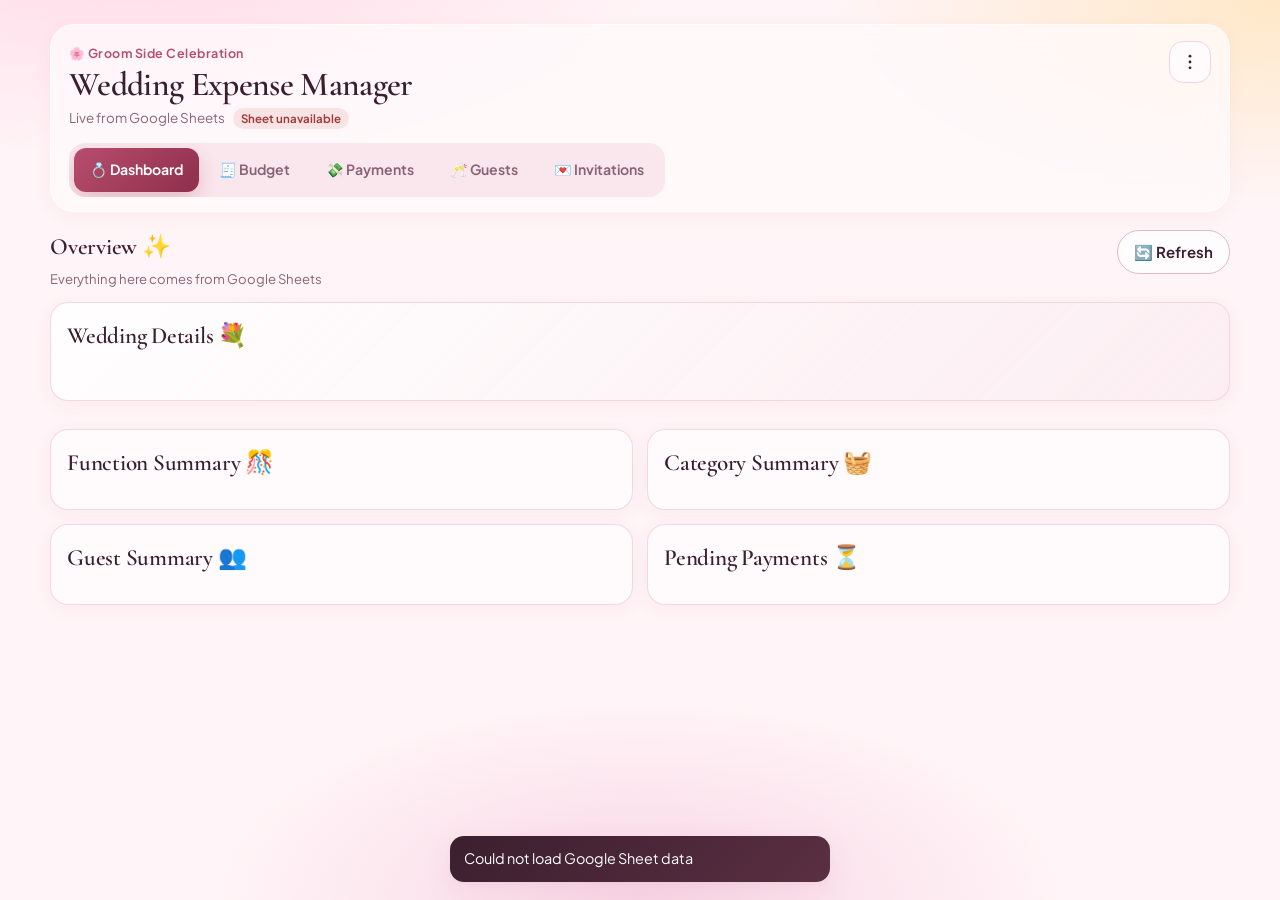
<file: index.html>
<!DOCTYPE html>
<html lang="en">
<head>
  <meta charset="UTF-8">
  <meta name="viewport" content="width=device-width, initial-scale=1">
  <meta name="color-scheme" content="light">
  <meta name="theme-color" content="#fff4f7">
  <title>Wedding Expense Manager</title>
  <link rel="preconnect" href="https://fonts.googleapis.com">
  <link rel="preconnect" href="https://fonts.gstatic.com" crossorigin>
  <link href="https://fonts.googleapis.com/css2?family=Cormorant+Garamond:wght@500;600;700&family=Plus+Jakarta+Sans:wght@400;500;600;700&display=swap" rel="stylesheet">
  <link rel="icon" href="data:image/svg+xml,%3Csvg xmlns='http://www.w3.org/2000/svg' viewBox='0 0 32 32'%3E%3Crect fill='%23b84d6d' width='32' height='32' rx='8'/%3E%3Cpath d='M16 7c2.8 3.2 7 6.4 7 11a7 7 0 1 1-14 0c0-4.6 4.2-7.8 7-11z' fill='%23fff4f7'/%3E%3C/svg%3E">
  <link rel="stylesheet" href="style.css">
</head>
<body>
  <div class="petal-field" aria-hidden="true">
    <span class="petal"></span>
    <span class="petal"></span>
    <span class="petal"></span>
    <span class="petal"></span>
    <span class="petal"></span>
    <span class="petal"></span>
    <span class="petal"></span>
    <span class="petal"></span>
  </div>

  <div class="app" id="app">
    <header class="header">
      <div class="header-top">
        <div class="brand">
          <div class="brand-mark">🌸 Groom Side Celebration</div>
          <h1>Wedding Expense Manager</h1>
          <p class="subtitle">Live from Google Sheets <span id="sync-status" class="sync-status">Loading…</span></p>
        </div>
        <div class="settings">
          <button type="button" class="icon-btn" id="settings-btn" aria-label="Settings" aria-haspopup="menu" aria-expanded="false" aria-controls="settings-menu">
            <svg viewBox="0 0 24 24" width="20" height="20" aria-hidden="true">
              <circle cx="12" cy="5" r="1.7" fill="currentColor"></circle>
              <circle cx="12" cy="12" r="1.7" fill="currentColor"></circle>
              <circle cx="12" cy="19" r="1.7" fill="currentColor"></circle>
            </svg>
          </button>
          <div id="settings-menu" class="menu" role="menu" hidden>
            <button type="button" role="menuitem" data-action="export">📤 Export Data</button>
            <button type="button" role="menuitem" data-action="import">📥 Import Data</button>
            <button type="button" role="menuitem" data-action="configure-sync">🔗 Sheet API URL</button>
            <button type="button" role="menuitem" data-action="sync">🔄 Refresh from Sheet</button>
            <button type="button" role="menuitem" class="danger" data-action="clear">🗑️ Clear All Data</button>
          </div>
          <input type="file" id="import-file" accept="application/json,.json" hidden>
        </div>
      </div>
      <nav class="tabs" role="tablist" aria-label="Sections">
        <button type="button" class="tab is-active" role="tab" id="tab-dashboard" data-tab="dashboard" aria-selected="true" aria-controls="panel-dashboard">💍 Dashboard</button>
        <button type="button" class="tab" role="tab" id="tab-budget" data-tab="budget" aria-selected="false" aria-controls="panel-budget">🧾 Budget</button>
        <button type="button" class="tab" role="tab" id="tab-payments" data-tab="payments" aria-selected="false" aria-controls="panel-payments">💸 Payments</button>
        <button type="button" class="tab" role="tab" id="tab-guests" data-tab="guests" aria-selected="false" aria-controls="panel-guests">🥂 Guests</button>
        <button type="button" class="tab" role="tab" id="tab-invitations" data-tab="invitations" aria-selected="false" aria-controls="panel-invitations">💌 Invitations</button>
      </nav>
    </header>

    <div id="page-loader" class="page-loader" aria-hidden="true">
      <div class="skeleton"></div>
      <div class="skeleton"></div>
      <div class="skeleton"></div>
    </div>

    <main class="main">
      <section id="panel-dashboard" class="panel" data-panel="dashboard" role="tabpanel" aria-labelledby="tab-dashboard">
        <div class="panel-head">
          <div>
            <h2>Overview ✨</h2>
            <p class="hint" id="dashboard-meta">Everything here comes from Google Sheets</p>
          </div>
          <button type="button" class="btn btn-ghost" data-action="sync" title="Pull latest data from Google Sheets">🔄 Refresh</button>
        </div>

        <section class="block details-block" aria-labelledby="wedding-details-title">
          <h3 id="wedding-details-title">Wedding Details 💐</h3>
          <dl class="details" id="wedding-details"></dl>
        </section>

        <div id="stat-grid" class="stats"></div>

        <div id="dashboard-insights" class="dashboard-insights"></div>

        <div class="summary-grid">
          <section class="block" aria-labelledby="function-summary-title">
            <h3 id="function-summary-title">Function Summary 🎊</h3>
            <div id="function-summary"></div>
          </section>
          <section class="block" aria-labelledby="category-summary-title">
            <h3 id="category-summary-title">Category Summary 🧺</h3>
            <div id="category-summary"></div>
          </section>
        </div>

        <div class="summary-grid">
          <section class="block" aria-labelledby="guest-summary-title">
            <h3 id="guest-summary-title">Guest Summary 👥</h3>
            <div id="guest-summary"></div>
          </section>
          <section class="block" aria-labelledby="pending-title">
            <div class="block-head">
              <h3 id="pending-title">Pending Payments ⏳</h3>
              <button type="button" class="text-btn" id="view-pending" hidden>View all</button>
            </div>
            <div id="pending-list"></div>
          </section>
        </div>
      </section>

      <section id="panel-budget" class="panel" data-panel="budget" role="tabpanel" aria-labelledby="tab-budget" hidden>
        <div class="panel-head">
          <div>
            <h2>Budget &amp; Bookings 🧾</h2>
            <p class="hint">Remaining = booking value − payments. Advance creates a Payment row; Payments are the source of truth for paid amounts.</p>
          </div>
          <button type="button" class="btn btn-primary" data-action="add-expense">➕ Add Expense</button>
        </div>

        <div class="toolbar">
          <label class="field grow">
            <span>Search</span>
            <input type="search" id="budget-search" placeholder="Expense, vendor, category, function, remark" autocomplete="off">
          </label>
          <label class="field">
            <span>Function</span>
            <select id="budget-function"></select>
          </label>
          <label class="field">
            <span>Category</span>
            <select id="budget-category"></select>
          </label>
          <label class="field">
            <span>Status</span>
            <select id="budget-status">
              <option value="">All statuses</option>
              <option value="not-booked">Not Booked</option>
              <option value="advance">Advance Paid</option>
              <option value="paid">Fully Paid</option>
            </select>
          </label>
          <button type="button" class="text-btn" id="budget-clear">Clear Filters</button>
        </div>
        <p class="meta" id="budget-meta"></p>

        <div class="table-scroll" id="budget-table-wrap">
          <table class="data-table">
            <thead>
              <tr>
                <th>Expense</th>
                <th>Vendor</th>
                <th>Category</th>
                <th>Function</th>
                <th class="num">Booking Value</th>
                <th class="num">Advance Paid</th>
                <th class="num">Remaining</th>
                <th>Status</th>
                <th>Remark</th>
                <th class="actions-col">Actions</th>
              </tr>
            </thead>
            <tbody id="budget-body"></tbody>
          </table>
        </div>
        <div id="budget-cards" class="card-list"></div>
        <div id="budget-empty" class="empty" hidden></div>
      </section>

      <section id="panel-payments" class="panel" data-panel="payments" role="tabpanel" aria-labelledby="tab-payments" hidden>
        <div class="panel-head">
          <div>
            <h2>Payments 💸</h2>
            <p class="hint">Each payment is its own sheet row. Advances on expenses are already included in totals.</p>
          </div>
          <button type="button" class="btn btn-primary" data-action="add-payment">➕ Add Payment</button>
        </div>

        <div class="toolbar">
          <label class="field grow">
            <span>Search</span>
            <input type="search" id="payment-search" placeholder="Expense, vendor, reference, notes" autocomplete="off">
          </label>
          <label class="field">
            <span>Function</span>
            <select id="payment-function"></select>
          </label>
          <label class="field">
            <span>Category</span>
            <select id="payment-category"></select>
          </label>
          <button type="button" class="text-btn" id="payment-clear">Clear Filters</button>
        </div>
        <p class="meta" id="payment-meta"></p>

        <div class="table-scroll" id="payment-table-wrap">
          <table class="data-table">
            <thead>
              <tr>
                <th>Date</th>
                <th>Expense</th>
                <th>Function</th>
                <th>Vendor / Person</th>
                <th class="num">Amount</th>
                <th>Payment Mode</th>
                <th>Reference</th>
                <th>Notes</th>
                <th class="actions-col">Actions</th>
              </tr>
            </thead>
            <tbody id="payment-body"></tbody>
          </table>
        </div>
        <div id="payment-cards" class="card-list"></div>
        <div id="payment-empty" class="empty" hidden></div>
      </section>

      <section id="panel-guests" class="panel" data-panel="guests" role="tabpanel" aria-labelledby="tab-guests" hidden>
        <div class="panel-head">
          <div>
            <h2>Guests 🥂</h2>
            <p class="hint">Invite list with phone, function type, RSVP, stay and travel. Sourced from the Guests sheet.</p>
          </div>
          <button type="button" class="btn btn-primary" data-action="add-guest">➕ Add Guest</button>
        </div>

        <div class="toolbar toolbar-guests">
          <label class="field grow">
            <span>Search</span>
            <input type="search" id="guest-search" placeholder="Name, phone, city, relation, remark" autocomplete="off">
          </label>
          <label class="field">
            <span>Function</span>
            <select id="guest-function"></select>
          </label>
          <label class="field">
            <span>Side</span>
            <select id="guest-side-filter">
              <option value="">All sides</option>
              <option value="Groom">Groom</option>
              <option value="Bride">Bride</option>
              <option value="Common">Common</option>
            </select>
          </label>
          <label class="field">
            <span>RSVP</span>
            <select id="guest-rsvp-filter">
              <option value="">All RSVP</option>
              <option value="Not Invited">Not Invited</option>
              <option value="Invite Sent">Invite Sent</option>
              <option value="Confirmed">Confirmed</option>
              <option value="Maybe">Maybe</option>
              <option value="Declined">Declined</option>
            </select>
          </label>
          <button type="button" class="text-btn" id="guest-clear">Clear Filters</button>
        </div>
        <p class="meta" id="guest-meta"></p>

        <div class="table-scroll" id="guest-table-wrap">
          <table class="data-table">
            <thead>
              <tr>
                <th>Guest</th>
                <th>Phone</th>
                <th>Function</th>
                <th>Side</th>
                <th>Relation</th>
                <th class="num">People</th>
                <th>RSVP</th>
                <th>Stay / Travel</th>
                <th>Remark</th>
                <th class="actions-col">Actions</th>
              </tr>
            </thead>
            <tbody id="guest-body"></tbody>
          </table>
        </div>
        <div id="guest-cards" class="card-list"></div>
        <div id="guest-empty" class="empty" hidden></div>
      </section>

      <section id="panel-invitations" class="panel" data-panel="invitations" role="tabpanel" aria-labelledby="tab-invitations" hidden>
        <div class="panel-head">
          <div>
            <h2>Invitations 💌</h2>
            <p class="hint">Share your PNG invitation cards on WhatsApp. Track sent, remaining, and RSVP. Public form: <a href="rsvp.html" target="_blank" rel="noopener">rsvp.html</a></p>
          </div>
          <button type="button" class="btn btn-ghost" data-action="copy-rsvp-home">Copy RSVP page link</button>
        </div>

        <div class="invite-stats" id="invite-stats"></div>

        <div class="invite-cards-preview block">
          <h3>Invitation cards</h3>
          <p class="hint">Using <code>invitations/engagement.png</code> and <code>invitations/wedding.png</code>.</p>
          <div class="invite-card-grid" id="invite-card-preview"></div>
        </div>

        <div class="toolbar">
          <label class="field grow">
            <span>Search</span>
            <input type="search" id="invite-search" placeholder="Name, phone, vendor…" autocomplete="off">
          </label>
          <label class="field">
            <span>Type</span>
            <select id="invite-type-filter">
              <option value="">Guests &amp; vendors</option>
              <option value="guest">Guests only</option>
              <option value="vendor">Vendors only</option>
            </select>
          </label>
          <label class="field">
            <span>Card</span>
            <select id="invite-card-filter">
              <option value="">All cards</option>
              <option value="engagement">Engagement</option>
              <option value="wedding">Wedding</option>
            </select>
          </label>
          <label class="field">
            <span>Status</span>
            <select id="invite-status-filter">
              <option value="">All</option>
              <option value="pending">Remaining</option>
              <option value="sent">Sent</option>
              <option value="rsvp">RSVP received</option>
            </select>
          </label>
          <button type="button" class="text-btn" id="invite-clear">Clear Filters</button>
        </div>
        <p class="meta" id="invite-meta"></p>

        <div class="table-scroll" id="invite-table-wrap">
          <table class="data-table">
            <thead>
              <tr>
                <th>Contact</th>
                <th>Type</th>
                <th>Phone</th>
                <th>Engagement</th>
                <th>Wedding</th>
                <th>RSVP</th>
                <th class="actions-col">WhatsApp</th>
              </tr>
            </thead>
            <tbody id="invite-body"></tbody>
          </table>
        </div>
        <div id="invite-cards" class="card-list"></div>
        <div id="invite-empty" class="empty" hidden></div>
      </section>
    </main>
  </div>

  <div class="modal" id="form-modal" hidden>
    <div class="modal-backdrop" data-action="close-modal"></div>
    <div class="modal-dialog" role="dialog" aria-modal="true" aria-labelledby="form-modal-title">
      <form id="expense-form" novalidate>
        <div class="modal-head">
          <h2 id="expense-modal-title">Add Expense</h2>
          <button type="button" class="icon-btn" data-action="close-modal" aria-label="Close">×</button>
        </div>
        <p class="form-error" id="expense-error" role="alert" hidden></p>
        <div class="form-grid">
          <label class="field">
            <span>Expense Name</span>
            <input type="text" id="expense-name" name="expense" required autocomplete="off">
          </label>
          <div class="split">
            <label class="field">
              <span>Category</span>
              <select id="expense-category" name="category"></select>
            </label>
            <label class="field" id="expense-category-custom-wrap" hidden>
              <span>Custom Category</span>
              <input type="text" id="expense-category-custom" autocomplete="off">
            </label>
          </div>
          <div class="split">
            <label class="field">
              <span>Function</span>
              <select id="expense-function" name="function"></select>
            </label>
            <label class="field" id="expense-function-custom-wrap" hidden>
              <span>Custom Function</span>
              <input type="text" id="expense-function-custom" autocomplete="off">
            </label>
          </div>
          <div class="split">
            <label class="field">
              <span>Vendor</span>
              <input type="text" id="expense-vendor" name="vendor" placeholder="Shop / company / person" autocomplete="off">
            </label>
            <label class="field">
              <span>Vendor Phone</span>
              <input type="tel" id="expense-vendor-phone" name="vendorPhone" placeholder="10-digit number" autocomplete="off">
            </label>
          </div>
          <label class="field">
            <span>Contact Person</span>
            <input type="text" id="expense-contact" name="contactPerson" autocomplete="off">
          </label>
          <div class="split amounts two">
            <label class="field">
              <span>Booking Value</span>
              <span class="amount-input">
                <span aria-hidden="true">₹</span>
                <input type="text" inputmode="decimal" id="expense-booking" name="bookingValue" placeholder="0" autocomplete="off">
              </span>
            </label>
            <label class="field">
              <span>Advance Paid</span>
              <span class="amount-input">
                <span aria-hidden="true">₹</span>
                <input type="text" inputmode="decimal" id="expense-advance" name="advancePaid" placeholder="0" autocomplete="off">
              </span>
            </label>
          </div>
          <p class="hint">Remaining updates automatically. Advance is included in total paid. Record later payments in the Payments tab.</p>
          <label class="field">
            <span>Remark</span>
            <textarea id="expense-notes" name="notes" rows="3" placeholder="Package details, delivery date, inclusions, pending work…"></textarea>
          </label>
        </div>
        <div class="modal-actions">
          <button type="button" class="btn btn-ghost" data-action="close-modal">Cancel</button>
          <button type="submit" class="btn btn-primary">Save Expense</button>
        </div>
      </form>

      <form id="payment-form" novalidate hidden>
        <div class="modal-head">
          <h2 id="payment-modal-title">Add Payment</h2>
          <button type="button" class="icon-btn" data-action="close-modal" aria-label="Close">×</button>
        </div>
        <p class="form-error" id="payment-error" role="alert" hidden></p>
        <div class="form-grid">
          <div class="split">
            <label class="field">
              <span>Date</span>
              <input type="date" id="payment-date" name="date" required>
            </label>
            <label class="field">
              <span>Amount</span>
              <span class="amount-input">
                <span aria-hidden="true">₹</span>
                <input type="text" inputmode="decimal" id="payment-amount" name="amount" placeholder="0" autocomplete="off" required>
              </span>
            </label>
          </div>
          <label class="field">
            <span>Expense</span>
            <select id="payment-expense" name="expenseId" required></select>
          </label>
          <div class="split">
            <label class="field">
              <span>Payment Mode</span>
              <select id="payment-mode" name="mode"></select>
            </label>
            <label class="field">
              <span>Vendor / Person</span>
              <input type="text" id="payment-vendor" name="vendor" autocomplete="off">
            </label>
          </div>
          <label class="field">
            <span>Reference</span>
            <input type="text" id="payment-reference" name="reference" autocomplete="off">
          </label>
          <label class="field">
            <span>Notes</span>
            <textarea id="payment-notes" name="notes" rows="3"></textarea>
          </label>
        </div>
        <div class="modal-actions">
          <button type="button" class="btn btn-ghost" data-action="close-modal">Cancel</button>
          <button type="submit" class="btn btn-primary">Save Payment</button>
        </div>
      </form>

      <form id="guest-form" novalidate hidden>
        <div class="modal-head">
          <h2 id="guest-modal-title">Add Guest</h2>
          <button type="button" class="icon-btn" data-action="close-modal" aria-label="Close">×</button>
        </div>
        <p class="form-error" id="guest-error" role="alert" hidden></p>
        <div class="form-grid">
          <label class="field">
            <span>Guest Name</span>
            <input type="text" id="guest-name" name="name" required autocomplete="off">
          </label>
          <div class="split">
            <label class="field">
              <span>Phone</span>
              <input type="tel" id="guest-phone" name="phone" placeholder="10-digit number" autocomplete="off">
            </label>
            <label class="field">
              <span>Alternate Phone</span>
              <input type="tel" id="guest-phone-alt" name="phoneAlt" autocomplete="off">
            </label>
          </div>
          <fieldset class="field check-set">
            <legend>Function Type</legend>
            <div class="check-grid" id="guest-functions"></div>
          </fieldset>
          <div class="split">
            <label class="field">
              <span>Side</span>
              <select id="guest-side">
                <option value="Groom">Groom</option>
                <option value="Bride">Bride</option>
                <option value="Common">Common</option>
              </select>
            </label>
            <label class="field">
              <span>Relation</span>
              <select id="guest-relation"></select>
            </label>
          </div>
          <div class="split">
            <label class="field">
              <span>City / Place</span>
              <input type="text" id="guest-city" name="city" autocomplete="off">
            </label>
            <label class="field">
              <span>RSVP</span>
              <select id="guest-rsvp">
                <option value="Not Invited">Not Invited</option>
                <option value="Invite Sent">Invite Sent</option>
                <option value="Confirmed">Confirmed</option>
                <option value="Maybe">Maybe</option>
                <option value="Declined">Declined</option>
              </select>
            </label>
          </div>
          <div class="split amounts three">
            <label class="field">
              <span>Adults</span>
              <input type="number" id="guest-adults" min="0" step="1" value="1">
            </label>
            <label class="field">
              <span>Children</span>
              <input type="number" id="guest-children" min="0" step="1" value="0">
            </label>
            <label class="field">
              <span>Total People</span>
              <input type="text" id="guest-people-preview" value="1" readonly>
            </label>
          </div>
          <div class="split">
            <label class="field">
              <span>Accommodation</span>
              <select id="guest-stay">
                <option value="No">No</option>
                <option value="Yes">Yes</option>
                <option value="Maybe">Maybe</option>
              </select>
            </label>
            <label class="field">
              <span>Transport</span>
              <select id="guest-travel">
                <option value="No">No</option>
                <option value="Yes">Yes</option>
                <option value="Pickup Needed">Pickup Needed</option>
              </select>
            </label>
          </div>
          <label class="field">
            <span>Address</span>
            <input type="text" id="guest-address" name="address" autocomplete="off">
          </label>
          <label class="field">
            <span>Remark</span>
            <textarea id="guest-notes" name="notes" rows="3" placeholder="Family details, gift notes, special requests…"></textarea>
          </label>
        </div>
        <div class="modal-actions">
          <button type="button" class="btn btn-ghost" data-action="close-modal">Cancel</button>
          <button type="submit" class="btn btn-primary">Save Guest</button>
        </div>
      </form>
    </div>
  </div>

  <div class="modal" id="confirm-modal" hidden>
    <div class="modal-backdrop" data-action="confirm-cancel"></div>
    <div class="modal-dialog confirm-dialog" role="dialog" aria-modal="true" aria-labelledby="confirm-title">
      <h2 id="confirm-title">Confirm</h2>
      <p id="confirm-message"></p>
      <p id="confirm-detail" class="hint" hidden></p>
      <div class="modal-actions">
        <button type="button" class="btn btn-ghost" id="confirm-cancel">Cancel</button>
        <button type="button" class="btn btn-danger" id="confirm-ok">Delete</button>
      </div>
    </div>
  </div>

  <div class="modal" id="invite-modal" hidden>
    <div class="modal-backdrop" data-action="close-invite-modal"></div>
    <div class="modal-dialog" role="dialog" aria-modal="true" aria-labelledby="invite-modal-title">
      <div class="modal-head">
        <h2 id="invite-modal-title">Share on WhatsApp</h2>
        <button type="button" class="icon-btn" data-action="close-invite-modal" aria-label="Close">×</button>
      </div>
      <p class="hint" id="invite-modal-subtitle">Choose a card, then open WhatsApp with this contact.</p>
      <p class="hint invite-wa-tip">WhatsApp Web cannot auto-attach images from a link. We copy the card to your clipboard — after WhatsApp opens, click the chat box and press <strong>Ctrl+V</strong> (Mac: <strong>Cmd+V</strong>) to paste the invitation card with the message.</p>
      <div class="invite-pick-grid" id="invite-pick-grid"></div>
      <label class="field" style="margin-top:12px">
        <span>Message preview</span>
        <textarea id="invite-message" rows="5"></textarea>
      </label>
      <p class="form-error" id="invite-error" role="alert" hidden></p>
      <div class="modal-actions">
        <button type="button" class="btn btn-ghost" data-action="download-invite-card">Download card</button>
        <button type="button" class="btn btn-wa-solid" data-action="open-whatsapp-share"><svg class="wa-icon" viewBox="0 0 24 24" width="18" height="18" aria-hidden="true"><path fill="currentColor" d="M12.04 2C6.58 2 2.15 6.43 2.15 11.89c0 1.96.52 3.8 1.44 5.42L2 22l4.85-1.55a9.86 9.86 0 0 0 5.19 1.44h.01c5.46 0 9.89-4.43 9.89-9.89C21.94 6.43 17.5 2 12.04 2zm5.75 14.08c-.24.68-1.4 1.25-1.93 1.33-.49.07-1.12.1-1.81-.11-.42-.13-.96-.31-1.66-.61-2.92-1.26-4.82-4.2-4.97-4.39-.14-.19-1.18-1.57-1.18-3 0-1.42.75-2.12 1.01-2.41.27-.29.58-.36.78-.36h.56c.18 0 .42-.07.66.5.24.59.82 2.01.89 2.16.07.15.12.32.02.51-.1.2-.15.32-.3.5-.15.17-.31.39-.44.52-.15.15-.3.31-.13.6.17.29.76 1.25 1.63 2.03 1.12 1 2.07 1.31 2.36 1.46.29.15.46.12.63-.07.17-.2.73-.85.93-1.14.2-.29.39-.24.66-.15.27.1 1.72.81 2.02.96.29.15.49.22.56.34.08.13.08.74-.16 1.42z"/></svg> Open WhatsApp</button>
      </div>
    </div>
  </div>

  <div class="detail-drawer" id="budget-detail" hidden>
    <div class="detail-drawer-backdrop" data-action="close-budget-detail"></div>
    <aside class="detail-drawer-panel" role="dialog" aria-modal="true" aria-labelledby="budget-detail-title">
      <div class="detail-drawer-head">
        <div>
          <p class="eyebrow">Booking detail</p>
          <h2 id="budget-detail-title">Expense</h2>
        </div>
        <button type="button" class="icon-btn" data-action="close-budget-detail" aria-label="Close">×</button>
      </div>
      <div id="budget-detail-body" class="detail-drawer-body"></div>
    </aside>
  </div>

  <div class="toasts" id="toasts" aria-live="polite" aria-atomic="true"></div>
  <noscript>
    <p class="noscript">This app needs JavaScript.</p>
  </noscript>
  <script src="script.js"></script>
</body>
</html>
</file>
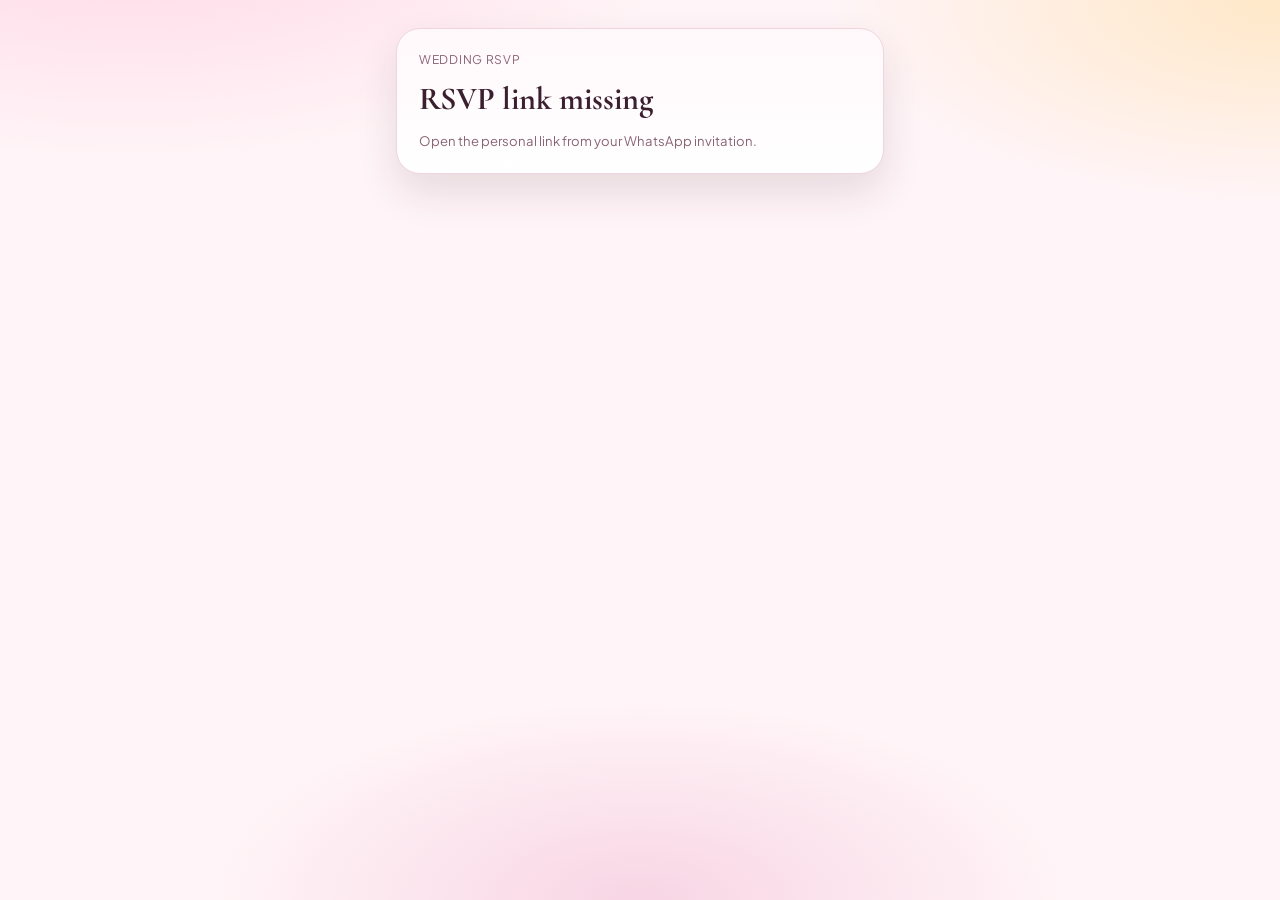
<file: rsvp.html>
<!DOCTYPE html>
<html lang="en">
<head>
  <meta charset="UTF-8">
  <meta name="viewport" content="width=device-width, initial-scale=1">
  <meta name="color-scheme" content="light">
  <meta name="theme-color" content="#fff4f7">
  <title>RSVP · Wedding Invitation</title>
  <link rel="preconnect" href="https://fonts.googleapis.com">
  <link rel="preconnect" href="https://fonts.gstatic.com" crossorigin>
  <link href="https://fonts.googleapis.com/css2?family=Cormorant+Garamond:wght@500;600;700&family=Plus+Jakarta+Sans:wght@400;500;600;700&display=swap" rel="stylesheet">
  <link rel="stylesheet" href="style.css">
</head>
<body class="rsvp-page">
  <div class="petal-field" aria-hidden="true">
    <span class="petal"></span><span class="petal"></span><span class="petal"></span><span class="petal"></span>
  </div>
  <main class="rsvp-shell">
    <div class="rsvp-card" id="rsvp-app">
      <p class="eyebrow">Wedding RSVP</p>
      <h1 id="rsvp-title">You’re invited</h1>
      <p class="hint" id="rsvp-subtitle">Loading your invitation…</p>
      <form id="rsvp-form" hidden novalidate>
        <p class="form-error" id="rsvp-error" role="alert" hidden></p>
        <label class="field">
          <span>Guest name</span>
          <input type="text" id="rsvp-name" readonly>
        </label>
        <label class="field">
          <span>Your response</span>
          <select id="rsvp-status" required>
            <option value="Confirmed">Joyfully attending</option>
            <option value="Maybe">Maybe</option>
            <option value="Declined">Unable to attend</option>
          </select>
        </label>
        <div class="split">
          <label class="field">
            <span>Adults</span>
            <input type="number" id="rsvp-adults" min="0" step="1" value="1">
          </label>
          <label class="field">
            <span>Children</span>
            <input type="number" id="rsvp-children" min="0" step="1" value="0">
          </label>
        </div>
        <div class="split">
          <label class="field">
            <span>Need stay?</span>
            <select id="rsvp-stay">
              <option value="No">No</option>
              <option value="Yes">Yes</option>
              <option value="Maybe">Maybe</option>
            </select>
          </label>
          <label class="field">
            <span>Travel / pickup</span>
            <select id="rsvp-travel">
              <option value="No">No</option>
              <option value="Yes">Yes</option>
              <option value="Pickup Needed">Pickup Needed</option>
            </select>
          </label>
        </div>
        <label class="field">
          <span>Note (optional)</span>
          <textarea id="rsvp-notes" rows="3" placeholder="Any message for the hosts"></textarea>
        </label>
        <div class="modal-actions">
          <button type="submit" class="btn btn-primary" id="rsvp-submit">Send RSVP</button>
        </div>
      </form>
      <div id="rsvp-done" class="empty" hidden>
        <span class="empty-emoji">💐</span>
        <p id="rsvp-done-text">Thank you! Your RSVP was saved.</p>
      </div>
    </div>
  </main>
  <script>
    const SYNC_API_URL = "https://script.google.com/macros/s/AKfycbwwmRmRZU-2tFSplx1jr--PJJeEVMWZwg2E37iXHjS9_d2iuZjDuUOnr6uYO_uLmIyr/exec";

    function qs(name) {
      return new URLSearchParams(window.location.search).get(name) || "";
    }

    function jsonp(url, params) {
      return new Promise((resolve, reject) => {
        const callbackName = "rsvpCb" + Date.now() + Math.random().toString(36).slice(2, 6);
        const script = document.createElement("script");
        const cleanup = () => {
          script.remove();
          try { delete window[callbackName]; } catch (e) { window[callbackName] = undefined; }
          clearTimeout(timer);
        };
        window[callbackName] = (payload) => { cleanup(); resolve(payload); };
        script.onerror = () => { cleanup(); reject(new Error("Could not reach the invitation server.")); };
        const timer = setTimeout(() => { cleanup(); reject(new Error("Request timed out.")); }, 20000);
        const search = new URLSearchParams(params || {});
        search.set("prefix", callbackName);
        search.set("_", String(Date.now()));
        script.src = url + (url.includes("?") ? "&" : "?") + search.toString();
        document.head.appendChild(script);
      });
    }

    async function boot() {
      const guestId = qs("g") || qs("id");
      const title = document.getElementById("rsvp-title");
      const subtitle = document.getElementById("rsvp-subtitle");
      const form = document.getElementById("rsvp-form");
      const error = document.getElementById("rsvp-error");

      if (!guestId) {
        title.textContent = "RSVP link missing";
        subtitle.textContent = "Open the personal link from your WhatsApp invitation.";
        return;
      }

      try {
        const remote = await jsonp(SYNC_API_URL, { action: "rsvpGet", id: guestId });
        if (!remote || remote.ok === false) throw new Error((remote && remote.error) || "Invitation not found");
        const guest = remote.guest;
        const settings = remote.settings || {};
        title.textContent = guest.name ? `Dear ${guest.name}` : "You’re invited";
        const bits = [settings.coupleNames, settings.engagementDate && `Engagement: ${settings.engagementDate}`, settings.weddingDate && `Wedding: ${settings.weddingDate}`].filter(Boolean);
        subtitle.textContent = bits.join(" · ") || "Please share your response below.";
        document.getElementById("rsvp-name").value = guest.name || "";
        document.getElementById("rsvp-adults").value = String(guest.adults || 1);
        document.getElementById("rsvp-children").value = String(guest.children || 0);
        document.getElementById("rsvp-stay").value = guest.stay || "No";
        document.getElementById("rsvp-travel").value = guest.travel || "No";
        if (["Confirmed", "Maybe", "Declined"].includes(guest.rsvp)) {
          document.getElementById("rsvp-status").value = guest.rsvp;
        }
        form.hidden = false;
        form.addEventListener("submit", async (event) => {
          event.preventDefault();
          error.hidden = true;
          const submitBtn = document.getElementById("rsvp-submit");
          submitBtn.disabled = true;
          try {
            const result = await jsonp(SYNC_API_URL, {
              action: "rsvpSubmit",
              id: guestId,
              rsvp: document.getElementById("rsvp-status").value,
              adults: document.getElementById("rsvp-adults").value,
              children: document.getElementById("rsvp-children").value,
              stay: document.getElementById("rsvp-stay").value,
              travel: document.getElementById("rsvp-travel").value,
              notes: document.getElementById("rsvp-notes").value.trim()
            });
            if (!result || result.ok === false) throw new Error((result && result.error) || "Could not save RSVP");
            form.hidden = true;
            document.getElementById("rsvp-done").hidden = false;
            document.getElementById("rsvp-done-text").textContent = `Thank you! Marked as ${result.rsvp}.`;
          } catch (err) {
            error.hidden = false;
            error.textContent = err.message || "Could not save RSVP";
            submitBtn.disabled = false;
          }
        });
      } catch (err) {
        title.textContent = "Invitation unavailable";
        subtitle.textContent = err.message || "Please ask the hosts for a fresh RSVP link.";
      }
    }

    boot();
  </script>
</body>
</html>
</file>
<file: style.css>
/* Wedding Expense Manager — floral rose theme */

:root {
  --bg: #fff4f7;
  --bg-deep: #ffe8ef;
  --surface: rgba(255, 252, 253, 0.88);
  --surface-solid: #fffbfc;
  --text: #3b1f2e;
  --muted: #8a6475;
  --line: #f0d4de;
  --line-strong: #e4b8c7;
  --accent: #b84d6d;
  --accent-soft: #f8dce5;
  --accent-deep: #8e2f4c;
  --gold: #b08a4a;
  --gold-soft: #f6ecd8;
  --success: #2f6b4a;
  --success-bg: #e5f4ec;
  --warning: #9a5b12;
  --warning-bg: #f8edd9;
  --danger: #a33a3a;
  --danger-bg: #f8e4e4;
  --neutral-bg: #f3e9ed;
  --shadow: 0 10px 30px rgba(184, 77, 109, 0.08), 0 2px 8px rgba(59, 31, 46, 0.04);
  --shadow-soft: 0 4px 18px rgba(184, 77, 109, 0.06);
  --radius: 18px;
  --radius-sm: 12px;
  --radius-pill: 999px;
  --focus: 0 0 0 3px rgba(184, 77, 109, 0.22);
  --font: "Plus Jakarta Sans", "Segoe UI", system-ui, sans-serif;
  --display: "Cormorant Garamond", Georgia, "Times New Roman", serif;
  --ease: cubic-bezier(0.32, 0.72, 0, 1);
}

*,
*::before,
*::after {
  box-sizing: border-box;
}

html,
body {
  margin: 0;
  max-width: 100%;
  overflow-x: hidden;
}

body {
  min-height: 100dvh;
  font-family: var(--font);
  font-size: 15px;
  line-height: 1.5;
  color: var(--text);
  background:
    radial-gradient(ellipse 80% 50% at 10% -10%, #ffd6e4 0%, transparent 55%),
    radial-gradient(ellipse 70% 45% at 100% 0%, #ffe8c8 0%, transparent 50%),
    radial-gradient(ellipse 60% 40% at 50% 100%, #f8d5e4 0%, transparent 55%),
    var(--bg);
}

h1,
h2,
h3,
p {
  margin: 0;
}

button,
input,
select,
textarea {
  font: inherit;
  color: inherit;
}

button {
  cursor: pointer;
}

:focus-visible {
  outline: none;
  box-shadow: var(--focus);
}

.petal-field {
  position: fixed;
  inset: 0;
  z-index: 0;
  pointer-events: none;
  overflow: hidden;
}

.petal {
  position: absolute;
  width: 18px;
  height: 24px;
  border-radius: 80% 0 80% 0;
  background: linear-gradient(135deg, #f4a5bc, #e87395);
  opacity: 0.28;
  animation: petal-drift linear infinite;
  will-change: transform;
}

.petal:nth-child(odd) {
  background: linear-gradient(135deg, #f7c4a8, #f0a070);
  border-radius: 0 80% 0 80%;
}

.petal:nth-child(1) { left: 8%; top: -10%; animation-duration: 18s; animation-delay: 0s; }
.petal:nth-child(2) { left: 22%; top: -20%; width: 14px; height: 18px; animation-duration: 22s; animation-delay: -4s; opacity: 0.2; }
.petal:nth-child(3) { left: 38%; top: -15%; animation-duration: 16s; animation-delay: -8s; }
.petal:nth-child(4) { left: 55%; top: -25%; width: 12px; height: 16px; animation-duration: 24s; animation-delay: -2s; opacity: 0.18; }
.petal:nth-child(5) { left: 68%; top: -12%; animation-duration: 20s; animation-delay: -6s; }
.petal:nth-child(6) { left: 82%; top: -18%; width: 16px; height: 22px; animation-duration: 19s; animation-delay: -10s; }
.petal:nth-child(7) { left: 12%; top: -30%; width: 10px; height: 14px; animation-duration: 26s; animation-delay: -12s; opacity: 0.15; }
.petal:nth-child(8) { left: 90%; top: -8%; animation-duration: 17s; animation-delay: -3s; }

@keyframes petal-drift {
  0% { transform: translate3d(0, 0, 0) rotate(0deg); }
  100% { transform: translate3d(-40px, 110vh, 0) rotate(360deg); }
}

.app {
  position: relative;
  z-index: 1;
  width: min(1180px, calc(100% - 28px));
  margin: 0 auto;
  padding: 18px 0 56px;
}

.header {
  position: sticky;
  top: 10px;
  z-index: 20;
  margin-bottom: 18px;
  padding: 14px 16px 12px;
  border: 1px solid rgba(255, 255, 255, 0.55);
  border-radius: 24px;
  background: rgba(255, 250, 252, 0.78);
  box-shadow: var(--shadow-soft);
  backdrop-filter: blur(16px) saturate(140%);
  -webkit-backdrop-filter: blur(16px) saturate(140%);
}

.header-top {
  display: flex;
  align-items: flex-start;
  justify-content: space-between;
  gap: 14px;
}

.brand-mark {
  display: inline-flex;
  align-items: center;
  gap: 8px;
  margin-bottom: 4px;
  font-size: 0.78rem;
  font-weight: 650;
  color: var(--accent);
  letter-spacing: 0.04em;
}

.brand h1 {
  font-family: var(--display);
  font-size: clamp(1.55rem, 3.4vw, 2.1rem);
  font-weight: 600;
  letter-spacing: -0.02em;
  line-height: 1.1;
  color: var(--text);
}

.subtitle {
  margin-top: 4px;
  color: var(--muted);
  font-size: 0.84rem;
}

.sync-status {
  display: inline-block;
  margin-left: 6px;
  padding: 2px 8px;
  border-radius: var(--radius-pill);
  background: var(--accent-soft);
  color: var(--accent-deep);
  font-size: 0.72rem;
  font-weight: 650;
}

.sync-status.is-error {
  background: var(--danger-bg);
  color: var(--danger);
}

.main {
  display: flex;
  flex-direction: column;
  gap: 16px;
}

.panel-head {
  display: flex;
  align-items: flex-start;
  justify-content: space-between;
  gap: 14px;
  margin-bottom: 14px;
}

.panel-head h2,
.block h3 {
  font-family: var(--display);
  font-size: 1.45rem;
  font-weight: 600;
  letter-spacing: -0.01em;
}

.hint {
  margin-top: 4px;
  color: var(--muted);
  font-size: 0.82rem;
}

.meta {
  margin: 0 0 10px;
  color: var(--muted);
  font-size: 0.8rem;
}

.block {
  background: var(--surface);
  border: 1px solid rgba(240, 212, 222, 0.9);
  border-radius: var(--radius);
  padding: 16px;
  box-shadow: var(--shadow-soft);
  backdrop-filter: blur(8px);
}

.block-head {
  display: flex;
  align-items: center;
  justify-content: space-between;
  gap: 12px;
  margin-bottom: 12px;
}

.block h3 {
  margin-bottom: 12px;
}

.block-head h3 {
  margin-bottom: 0;
}

.summary-grid {
  display: grid;
  gap: 14px;
  margin-top: 14px;
}

.tabs {
  display: flex;
  gap: 4px;
  width: 100%;
  margin-top: 14px;
  padding: 5px;
  background: rgba(248, 220, 229, 0.65);
  border-radius: 16px;
  overflow-x: auto;
  -webkit-overflow-scrolling: touch;
}

.tab {
  flex: 1;
  min-width: max-content;
  min-height: 44px;
  padding: 0 12px;
  border: 0;
  border-radius: 12px;
  background: transparent;
  color: var(--muted);
  font-weight: 650;
  font-size: 0.88rem;
  transition: background 0.35s var(--ease), color 0.35s var(--ease), transform 0.2s var(--ease);
}

.tab:active {
  transform: scale(0.98);
}

.tab.is-active {
  background: linear-gradient(135deg, var(--accent), var(--accent-deep));
  color: #fff;
  box-shadow: 0 8px 18px rgba(184, 77, 109, 0.28);
}

.tab:hover:not(.is-active) {
  color: var(--text);
  background: rgba(255, 255, 255, 0.55);
}

.settings {
  position: relative;
}

.icon-btn {
  display: grid;
  place-items: center;
  width: 42px;
  height: 42px;
  border: 1px solid var(--line);
  border-radius: 14px;
  background: var(--surface-solid);
  color: var(--text);
  transition: transform 0.2s var(--ease), border-color 0.2s var(--ease);
}

.icon-btn:hover {
  border-color: var(--line-strong);
}

.icon-btn:active {
  transform: scale(0.96);
}

.menu {
  position: absolute;
  top: calc(100% + 8px);
  right: 0;
  z-index: 30;
  min-width: 200px;
  padding: 8px;
  background: var(--surface-solid);
  border: 1px solid var(--line);
  border-radius: 16px;
  box-shadow: var(--shadow);
}

.menu button {
  display: block;
  width: 100%;
  min-height: 42px;
  padding: 8px 12px;
  border: 0;
  border-radius: 10px;
  background: transparent;
  text-align: left;
  font-weight: 600;
}

.menu button:hover {
  background: var(--accent-soft);
}

.menu button.danger {
  color: var(--danger);
}

.btn {
  display: inline-flex;
  align-items: center;
  justify-content: center;
  gap: 6px;
  min-height: 44px;
  padding: 8px 16px;
  border: 1px solid transparent;
  border-radius: var(--radius-pill);
  font-weight: 650;
  white-space: nowrap;
  transition: transform 0.2s var(--ease), background 0.25s var(--ease), box-shadow 0.25s var(--ease);
}

.btn:active {
  transform: scale(0.98);
}

.btn-primary {
  background: linear-gradient(135deg, var(--accent), var(--accent-deep));
  color: #fff;
  box-shadow: 0 10px 22px rgba(184, 77, 109, 0.28);
}

.btn-primary:hover {
  filter: brightness(1.05);
}

.btn-ghost {
  background: rgba(255, 255, 255, 0.7);
  border-color: var(--line-strong);
  color: var(--text);
}

.btn-ghost:hover {
  background: #fff;
}

.btn-danger {
  background: var(--danger);
  color: #fff;
}

.text-btn,
.linkish {
  min-height: 40px;
  padding: 6px 2px;
  border: 0;
  background: transparent;
  color: var(--accent);
  font-weight: 650;
}

.text-btn:hover,
.linkish:hover {
  text-decoration: underline;
}

.toolbar {
  display: grid;
  grid-template-columns: 1fr;
  gap: 10px;
  margin-bottom: 8px;
  align-items: end;
}

.field {
  display: flex;
  flex-direction: column;
  gap: 6px;
  min-width: 0;
}

.field > span {
  color: var(--muted);
  font-size: 0.76rem;
  font-weight: 650;
}

input,
select,
textarea {
  width: 100%;
  min-height: 44px;
  padding: 10px 12px;
  border: 1px solid var(--line-strong);
  border-radius: 14px;
  background: #fff;
  transition: border-color 0.2s var(--ease), box-shadow 0.2s var(--ease);
}

textarea {
  min-height: 88px;
  resize: vertical;
}

input:focus,
select:focus,
textarea:focus {
  outline: none;
  border-color: var(--accent);
  box-shadow: var(--focus);
}

.amount-input {
  display: flex;
  align-items: center;
  gap: 6px;
  min-height: 44px;
  padding: 0 12px;
  border: 1px solid var(--line-strong);
  border-radius: 14px;
  background: #fff;
}

.amount-input:focus-within {
  border-color: var(--accent);
  box-shadow: var(--focus);
}

.amount-input span {
  color: var(--muted);
}

.amount-input input {
  min-height: 42px;
  padding: 8px 0;
  border: 0;
  background: transparent;
}

.amount-input input:focus {
  box-shadow: none;
}

.stats {
  display: grid;
  grid-template-columns: 1fr 1fr;
  gap: 10px;
}

.stat {
  position: relative;
  overflow: hidden;
  padding: 16px;
  background: var(--surface-solid);
  border: 1px solid var(--line);
  border-radius: var(--radius);
  box-shadow: var(--shadow-soft);
  transition: transform 0.35s var(--ease), box-shadow 0.35s var(--ease);
}

.stat::after {
  content: "";
  position: absolute;
  right: -18px;
  bottom: -22px;
  width: 70px;
  height: 70px;
  border-radius: 80% 0 70% 0;
  background: var(--accent-soft);
  opacity: 0.65;
}

.stat:hover {
  transform: translateY(-2px);
  box-shadow: var(--shadow);
}

.stat-label {
  position: relative;
  z-index: 1;
  color: var(--muted);
  font-size: 0.78rem;
  font-weight: 650;
}

.stat-value {
  position: relative;
  z-index: 1;
  margin-top: 8px;
  font-family: var(--display);
  font-size: 1.55rem;
  font-weight: 650;
  letter-spacing: -0.02em;
  font-variant-numeric: tabular-nums;
}

.stat-note {
  position: relative;
  z-index: 1;
  margin-top: 4px;
  color: var(--muted);
  font-size: 0.74rem;
}

.details {
  display: grid;
  gap: 10px 18px;
}

.details div {
  display: flex;
  justify-content: space-between;
  gap: 12px;
  padding-bottom: 8px;
  border-bottom: 1px dashed var(--line);
}

.details dt {
  color: var(--muted);
  font-size: 0.84rem;
}

.details dd {
  margin: 0;
  font-weight: 650;
  text-align: right;
}

.details-block {
  background:
    linear-gradient(135deg, rgba(255, 255, 255, 0.7), rgba(248, 220, 229, 0.45)),
    var(--surface);
}

.details-block h3 {
  margin-bottom: 10px;
}

.badge {
  display: inline-flex;
  align-items: center;
  min-height: 26px;
  padding: 2px 9px;
  border-radius: var(--radius-pill);
  font-size: 0.74rem;
  font-weight: 650;
  white-space: nowrap;
}

.badge-not-booked {
  background: var(--neutral-bg);
  color: #7a5a68;
}

.badge-advance {
  background: var(--warning-bg);
  color: var(--warning);
}

.badge-paid {
  background: var(--success-bg);
  color: var(--success);
}

.empty {
  padding: 36px 16px;
  text-align: center;
  color: var(--muted);
  background: rgba(255, 255, 255, 0.45);
  border: 1px dashed var(--line-strong);
  border-radius: var(--radius);
}

.empty .empty-emoji {
  display: block;
  margin-bottom: 8px;
  font-size: 1.8rem;
}

.empty p + p,
.empty p + button {
  margin-top: 6px;
}

.num {
  text-align: right;
  font-variant-numeric: tabular-nums;
  white-space: nowrap;
}

.table-scroll {
  overflow: auto;
  max-height: min(70vh, 760px);
  border: 1px solid var(--line);
  border-radius: var(--radius);
  background: var(--surface-solid);
}

.data-table {
  width: 100%;
  border-collapse: collapse;
  min-width: 920px;
}

.data-table th,
.data-table td {
  padding: 12px;
  border-bottom: 1px solid var(--line);
  text-align: left;
  vertical-align: top;
}

.data-table th {
  position: sticky;
  top: 0;
  z-index: 1;
  background: #fff5f8;
  color: var(--muted);
  font-size: 0.74rem;
  font-weight: 700;
  letter-spacing: 0.02em;
}

.data-table tbody tr:last-child td {
  border-bottom: 0;
}

.data-table tbody tr:hover {
  background: #fff8fa;
}

.data-table tfoot td {
  font-weight: 700;
  background: #fff5f8;
}

.summary-table {
  min-width: 520px;
}

.expense-name {
  font-weight: 680;
}

.note,
.sub {
  display: block;
  margin-top: 2px;
  color: var(--muted);
  font-size: 0.78rem;
  font-weight: 400;
}

.actions {
  display: flex;
  justify-content: flex-end;
  gap: 6px;
}

.actions button {
  min-height: 34px;
  padding: 4px 10px;
  border: 0;
  border-radius: 999px;
  background: transparent;
  color: var(--text);
  font-weight: 650;
  font-size: 0.82rem;
}

.actions button:hover {
  background: var(--accent-soft);
}

.actions .danger {
  color: var(--danger);
}

tr.is-empty td {
  color: #a88a97;
}

tr.is-highlight,
.item-card.is-highlight {
  background: var(--gold-soft);
}

.card-list {
  display: none;
  gap: 10px;
}

.item-card {
  padding: 14px;
  background: var(--surface-solid);
  border: 1px solid var(--line);
  border-radius: var(--radius);
  box-shadow: var(--shadow-soft);
}

.item-card-top {
  display: flex;
  align-items: flex-start;
  justify-content: space-between;
  gap: 10px;
}

.metrics {
  display: grid;
  grid-template-columns: 1fr 1fr;
  gap: 10px 12px;
  margin-top: 12px;
}

.metrics span {
  display: block;
  color: var(--muted);
  font-size: 0.72rem;
}

.metrics strong {
  display: block;
  margin-top: 2px;
  font-weight: 650;
  font-variant-numeric: tabular-nums;
}

.item-card .actions {
  justify-content: flex-start;
  margin-top: 10px;
}

.modal {
  position: fixed;
  inset: 0;
  z-index: 40;
  display: grid;
  place-items: center;
  padding: 16px;
}

.modal[hidden] {
  display: none;
}

.modal-backdrop {
  position: absolute;
  inset: 0;
  background: rgba(59, 31, 46, 0.42);
}

.modal-dialog {
  position: relative;
  z-index: 1;
  width: min(560px, 100%);
  max-height: min(92vh, 840px);
  overflow: auto;
  padding: 18px;
  background:
    linear-gradient(180deg, #fff8fb, #fff),
    #fff;
  border: 1px solid var(--line);
  border-radius: 22px;
  box-shadow: 0 24px 60px rgba(59, 31, 46, 0.22);
}

.confirm-dialog {
  width: min(440px, 100%);
}

.modal-head {
  display: flex;
  align-items: center;
  justify-content: space-between;
  gap: 12px;
  margin-bottom: 12px;
}

.modal-head h2,
.confirm-dialog h2 {
  font-family: var(--display);
  font-size: 1.35rem;
  font-weight: 650;
}

.form-grid,
.split,
.amounts {
  display: grid;
  gap: 12px;
}

.form-error {
  margin-bottom: 10px;
  padding: 8px 10px;
  border-radius: 10px;
  background: var(--danger-bg);
  color: var(--danger);
  font-size: 0.84rem;
}

.modal-actions {
  display: flex;
  justify-content: flex-end;
  gap: 8px;
  margin-top: 16px;
}

.confirm-dialog > p {
  margin-top: 8px;
}

.toasts {
  position: fixed;
  left: 50%;
  bottom: 18px;
  z-index: 60;
  display: flex;
  flex-direction: column;
  gap: 8px;
  width: min(380px, calc(100% - 24px));
  transform: translateX(-50%);
  pointer-events: none;
}

.toast {
  padding: 12px 14px;
  border-radius: 14px;
  background: linear-gradient(135deg, var(--text), #5a2f42);
  color: #fff;
  box-shadow: var(--shadow);
  font-size: 0.9rem;
}

body.modal-open {
  overflow: hidden;
}

.detail-drawer {
  position: fixed;
  inset: 0;
  z-index: 45;
}

.detail-drawer[hidden] {
  display: none;
}

.detail-drawer-backdrop {
  position: absolute;
  inset: 0;
  background: rgba(59, 31, 46, 0.35);
}

.detail-drawer-panel {
  position: absolute;
  top: 0;
  right: 0;
  bottom: 0;
  width: min(420px, 100%);
  overflow: auto;
  padding: 18px;
  background:
    linear-gradient(180deg, #fff8fb, #fff),
    #fff;
  border-left: 1px solid var(--line);
  box-shadow: -18px 0 48px rgba(59, 31, 46, 0.16);
}

.detail-drawer-head {
  display: flex;
  align-items: flex-start;
  justify-content: space-between;
  gap: 12px;
  margin-bottom: 16px;
}

.detail-drawer-head .eyebrow {
  margin: 0 0 4px;
  color: var(--muted);
  font-size: 0.75rem;
  letter-spacing: 0.04em;
  text-transform: uppercase;
}

.detail-drawer-head h2 {
  margin: 0;
  font-family: var(--display);
  font-size: 1.35rem;
  font-weight: 650;
}

.detail-drawer-body {
  display: grid;
  gap: 16px;
}

.detail-section h3 {
  margin: 0 0 8px;
  font-size: 0.92rem;
}

.detail-grid {
  display: grid;
  grid-template-columns: 1fr 1fr;
  gap: 10px;
}

.detail-grid div {
  display: grid;
  gap: 2px;
}

.detail-grid span {
  color: var(--muted);
  font-size: 0.75rem;
}

.detail-grid strong {
  font-size: 0.92rem;
  font-weight: 600;
  word-break: break-word;
}

.detail-grid .wide {
  grid-column: 1 / -1;
}

.payment-history {
  display: grid;
  gap: 8px;
}

.payment-history-item {
  padding: 10px 12px;
  border: 1px solid var(--line);
  border-radius: 12px;
  background: rgba(255, 255, 255, 0.7);
}

.payment-history-item .row {
  display: flex;
  justify-content: space-between;
  gap: 8px;
  align-items: baseline;
}

.payment-history-item .sub {
  display: block;
  margin-top: 4px;
}

.data-table tbody tr.is-clickable,
.item-card.is-clickable {
  cursor: pointer;
}

.data-table tbody tr.is-clickable:hover {
  background: rgba(232, 120, 152, 0.08);
}

@media (max-width: 640px) {
  .detail-drawer-panel {
    width: 100%;
  }

  .detail-grid {
    grid-template-columns: 1fr;
  }
}

.invite-stats {
  display: grid;
  grid-template-columns: repeat(4, minmax(0, 1fr));
  gap: 12px;
  margin-bottom: 16px;
}

.invite-card-grid,
.invite-pick-grid {
  display: grid;
  grid-template-columns: repeat(2, minmax(0, 1fr));
  gap: 12px;
}

.invite-preview,
.invite-pick {
  display: grid;
  gap: 8px;
  padding: 10px;
  border: 1px solid var(--line);
  border-radius: 16px;
  background: rgba(255, 255, 255, 0.75);
  text-align: left;
}

.invite-pick {
  cursor: pointer;
  font: inherit;
  color: inherit;
}

.invite-pick.is-selected {
  border-color: #b84d6d;
  box-shadow: 0 0 0 2px rgba(184, 77, 109, 0.18);
}

.invite-preview-art,
.invite-pick-art {
  aspect-ratio: 3 / 4;
  overflow: hidden;
  border-radius: 12px;
  background: #f7e8ee;
  display: grid;
  place-items: center;
}

.invite-preview-art img,
.invite-pick-art img {
  width: 100%;
  height: 100%;
  object-fit: cover;
}

.invite-missing {
  padding: 12px;
  color: var(--muted);
  font-size: 0.85rem;
  text-align: center;
}

.invite-wa-tip {
  margin: 0 0 12px;
  padding: 10px 12px;
  border-radius: 12px;
  background: rgba(37, 211, 102, 0.12);
  border: 1px solid rgba(18, 140, 126, 0.22);
  color: #1f6b5c;
  line-height: 1.45;
}

.btn-wa {
  color: #128c7e;
  border-color: rgba(18, 140, 126, 0.28);
  background: rgba(37, 211, 102, 0.12);
}

.btn-wa:hover {
  background: rgba(37, 211, 102, 0.2);
}

.btn-wa-solid {
  background: #25d366;
  border-color: #1ebe57;
  color: #fff;
}

.btn-wa-solid:hover {
  background: #1ebe57;
}

.wa-icon {
  flex: 0 0 auto;
  display: block;
}

.actions .btn-wa {
  font: inherit;
  font-size: 0.82rem;
  padding: 4px 8px;
  border-radius: 999px;
  border: 1px solid rgba(18, 140, 126, 0.28);
  cursor: pointer;
}

.rsvp-page {
  min-height: 100vh;
}

.rsvp-shell {
  max-width: 520px;
  margin: 0 auto;
  padding: 28px 16px 48px;
}

.rsvp-card {
  padding: 22px;
  border: 1px solid var(--line);
  border-radius: 24px;
  background:
    linear-gradient(180deg, #fff8fb, #fff),
    #fff;
  box-shadow: 0 18px 40px rgba(59, 31, 46, 0.12);
}

.rsvp-card .eyebrow {
  margin: 0 0 6px;
  color: var(--muted);
  letter-spacing: 0.06em;
  text-transform: uppercase;
  font-size: 0.75rem;
}

.rsvp-card h1 {
  margin: 0 0 8px;
  font-family: var(--display);
  font-size: 2rem;
}

@media (max-width: 900px) {
  .invite-stats {
    grid-template-columns: repeat(2, minmax(0, 1fr));
  }
}

.amounts.two {
  grid-template-columns: 1fr 1fr;
}

.amounts.three {
  grid-template-columns: 1fr 1fr 1fr;
}

.check-set {
  margin: 0;
  padding: 0;
  border: 0;
}

.check-set legend {
  margin-bottom: 6px;
  color: var(--muted);
  font-size: 0.76rem;
  font-weight: 650;
}

.check-grid {
  display: grid;
  grid-template-columns: 1fr 1fr;
  gap: 8px;
}

.check-grid label {
  display: flex;
  align-items: center;
  gap: 8px;
  min-height: 42px;
  padding: 6px 10px;
  border: 1px solid var(--line-strong);
  border-radius: 12px;
  background: #fff;
  font-size: 0.88rem;
}

.check-grid input {
  width: auto;
  min-height: 0;
  margin: 0;
}

.chip-row {
  display: flex;
  flex-wrap: wrap;
  gap: 4px;
  margin-top: 4px;
}

.chip {
  display: inline-flex;
  align-items: center;
  min-height: 22px;
  padding: 1px 8px;
  border-radius: 999px;
  background: var(--accent-soft);
  color: var(--accent-deep);
  font-size: 0.72rem;
  font-weight: 650;
}

.phone-link {
  color: inherit;
  text-decoration: none;
  font-weight: 650;
}

.phone-link:hover {
  color: var(--accent);
  text-decoration: underline;
}

.modal-dialog.wide {
  width: min(640px, 100%);
}

.page-loader {
  display: grid;
  gap: 10px;
  margin: 8px 0 16px;
}

.page-loader[hidden] {
  display: none;
}

.skeleton {
  height: 72px;
  border-radius: 16px;
  background: linear-gradient(90deg, #ffe8ef 0%, #fff5f8 45%, #ffe8ef 100%);
  background-size: 200% 100%;
  animation: shimmer 1.4s ease infinite;
}

@keyframes shimmer {
  0% { background-position: 100% 0; }
  100% { background-position: -100% 0; }
}

.noscript {
  margin: 16px;
  padding: 12px 14px;
  background: var(--surface-solid);
  border: 1px solid var(--line);
  border-radius: var(--radius-sm);
}

@media (min-width: 720px) {
  .app {
    width: min(1180px, calc(100% - 48px));
    padding-top: 24px;
  }

  .header {
    padding: 16px 18px 14px;
  }

  .tabs {
    width: fit-content;
    min-width: 460px;
  }

  .tab {
    flex: 0 0 auto;
    padding: 0 16px;
  }

  .toolbar {
    grid-template-columns: minmax(180px, 1.4fr) repeat(3, minmax(130px, 0.8fr)) auto;
  }

  .toolbar-guests {
    grid-template-columns: minmax(180px, 1.4fr) repeat(3, minmax(120px, 0.75fr)) auto;
  }

  .stats {
    grid-template-columns: repeat(3, 1fr);
  }

  .details {
    grid-template-columns: 1fr 1fr;
  }

  .details div:last-child {
    grid-column: 1 / -1;
  }

  .split.amounts {
    grid-template-columns: 1fr 1fr 1fr;
  }

  .split.amounts.two {
    grid-template-columns: 1fr 1fr;
  }

  .split {
    grid-template-columns: 1fr 1fr;
  }

  .check-grid {
    grid-template-columns: repeat(3, 1fr);
  }
}

@media (min-width: 980px) {
  .summary-grid {
    grid-template-columns: 1fr 1fr;
  }

  .dashboard-insights {
    grid-template-columns: 1.1fr 1fr;
  }

  .insight-grid {
    grid-template-columns: repeat(3, 1fr);
  }
}

.stat-icon,
.summary-icon {
  display: inline-block;
  margin-right: 6px;
}

.dashboard-insights {
  display: grid;
  gap: 14px;
  margin-top: 14px;
}

.health-track,
.pulse-track {
  height: 10px;
  overflow: hidden;
  border-radius: 999px;
  background: var(--accent-soft);
}

.health-track span,
.pulse-track span {
  display: block;
  height: 100%;
  border-radius: inherit;
  background: linear-gradient(90deg, var(--accent), var(--accent-deep));
}

.health-badge {
  padding: 4px 10px;
  border-radius: 999px;
  background: var(--accent-soft);
  color: var(--accent-deep);
  font-size: 0.76rem;
  font-weight: 700;
}

.health-meta,
.insight-grid {
  display: grid;
  gap: 10px;
  margin-top: 12px;
}

.health-meta {
  grid-template-columns: 1fr 1fr;
  color: var(--muted);
  font-size: 0.8rem;
}

.insight-grid {
  grid-template-columns: 1fr;
}

.insight-grid span {
  display: block;
  color: var(--muted);
  font-size: 0.74rem;
}

.insight-grid strong {
  display: block;
  margin-top: 2px;
  font-weight: 680;
}

.pulse-list {
  display: grid;
  gap: 8px;
}

.pulse-row {
  display: grid;
  grid-template-columns: minmax(0, 1.2fr) minmax(60px, 1fr) auto;
  gap: 10px;
  align-items: center;
  width: 100%;
  min-height: 44px;
  padding: 8px 10px;
  border: 1px solid var(--line);
  border-radius: 12px;
  background: #fff;
  text-align: left;
  transition: background 0.25s var(--ease), transform 0.2s var(--ease);
}

.pulse-row:hover {
  background: var(--accent-soft);
}

.pulse-row:active {
  transform: scale(0.99);
}

.pulse-name {
  font-weight: 650;
  overflow: hidden;
  text-overflow: ellipsis;
  white-space: nowrap;
}

.empty-inline {
  margin: 0;
  color: var(--muted);
  font-size: 0.88rem;
}

@media (max-width: 759px) {
  .table-scroll {
    display: none;
  }

  .card-list {
    display: grid;
  }

  .panel-head,
  .panel-head .btn {
    width: 100%;
  }

  .panel-head {
    flex-direction: column;
  }

  .data-table {
    min-width: 0;
  }

  .header {
    top: 6px;
    border-radius: 20px;
  }
}

@media (prefers-reduced-motion: reduce) {
  *,
  *::before,
  *::after {
    transition: none !important;
    animation: none !important;
  }

  .petal {
    display: none;
  }
}

@media (prefers-reduced-transparency: reduce) {
  .header,
  .block,
  .modal-dialog {
    backdrop-filter: none;
    background: var(--surface-solid);
  }
}
</file>
